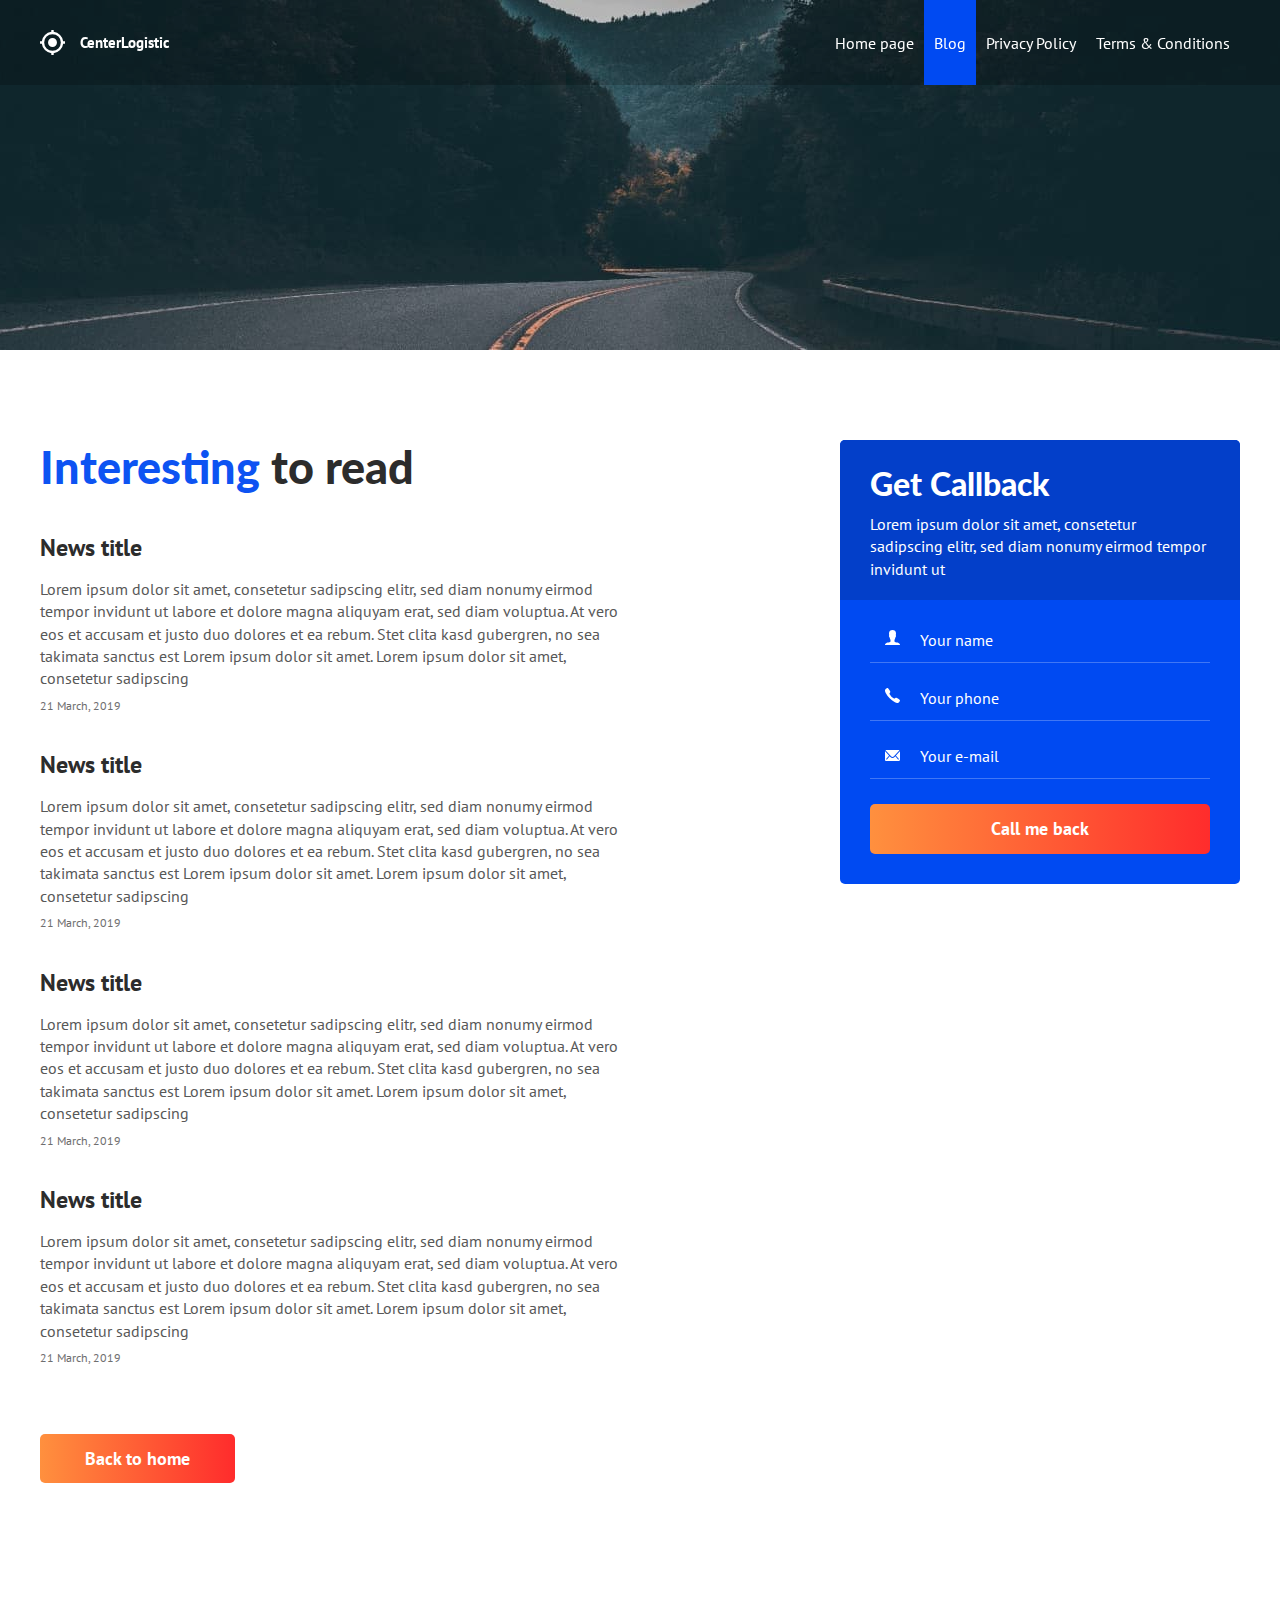
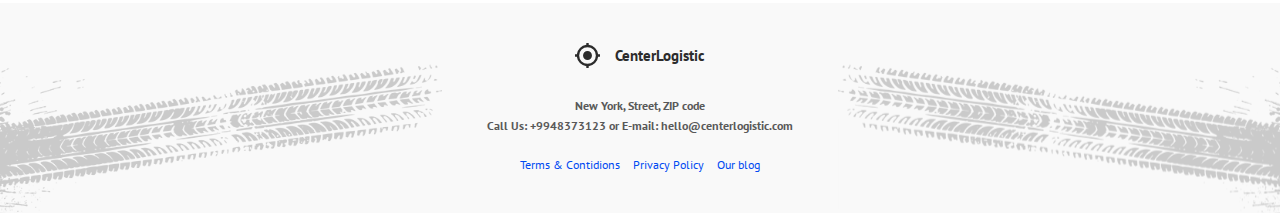
<file: blog.html>
<!DOCTYPE html>
<html lang="zxx">

<head>
    <meta charset="UTF-8">
    <meta name="viewport" content="width=device-width, initial-scale=1.0">
    <meta name="google" content="notranslate">
    <link href="https://fonts.googleapis.com/css2?family=Lato:wght@400;700;900&family=PT+Sans:wght@400;700&display=swap" rel="stylesheet">
    <link rel="stylesheet" href="assets/css/slick.css">
    <link rel="stylesheet" href="assets/css/aos.css">
    <link rel="stylesheet" href="assets/css/style.css">

    <link rel="apple-touch-icon" sizes="180x180" href="assets/images/favicons/apple-touch-icon.png">
    <link rel="icon" type="image/png" sizes="32x32" href="assets/images/favicons/favicon-32x32.png">
    <link rel="icon" type="image/png" sizes="16x16" href="assets/images/favicons/favicon-16x16.png">
    <link rel="manifest" href="assets/images/favicons/manifest.json">
    <link rel="mask-icon" href="assets/images/favicons/safari-pinned-tab.svg" color="#004AF2">
    <meta name="msapplication-TileColor" content="#004AF2">
    <meta name="theme-color" content="#004AF2">
    <title>CenterLogistic</title>
</head>

<body>


    <div class="page">

        <header class="header" id="header">
            <div class="container">
                <div class="header-inner">
                    <a class="header__logo" href="index.html" data-scroll="#intro">
                        <img class="img" src="assets/images/logo.svg" alt="CenterLogistic">
                        <span class="header__logo-text">CenterLogistic</span>
                    </a>

                    <nav class="nav" id="nav">
                        <a class="nav__link" href="index.html">Home page</a>
                        <a class="nav__link active" href="blog.html">Blog</a>
                        <a class="nav__link" href="text.html">Privacy Policy</a>
                        <a class="nav__link" href="conditions.html">Terms &amp; Conditions</a>
                    </nav>

                    <button class="burger" type="button" id="navToogle">
                        <span class="burger__line">1</span>
                        <span class="burger__line">2</span>
                        <span class="burger__line">3</span>
                        <span class="burger__line">4</span>
                    </button>

                </div>
            </div>
        </header>

        <!-- Intro -->

        <div class="intro intro--blog" id="intro"></div>

        <!-- Main -->

        <div class="section section--last">
            <div class="container">
                <main class="main">
                    <div class="main__col main__col--left">
                        <h1 class="section__title"><span>Interesting</span> to read</h1>

                        <div class="articles articles--column">
                            <article class="articles__item">
                                <h4 class="articles__title">
                                    <a href="#">News title</a>
                                </h4>
                                <div class="articles__text">Lorem ipsum dolor sit amet, consetetur sadipscing elitr, sed diam nonumy eirmod tempor invidunt ut labore et dolore magna aliquyam erat, sed diam voluptua. At vero eos et accusam et justo duo dolores et ea rebum. Stet clita
                                    kasd gubergren, no sea takimata sanctus est Lorem ipsum dolor sit amet. Lorem ipsum dolor sit amet, consetetur sadipscing</div>

                                <time class="articles__date" datetime="2019-03-21 19:00">21 March, 2019</time>
                            </article>

                            <article class="articles__item">
                                <h4 class="articles__title">
                                    <a href="#">News title</a>
                                </h4>
                                <div class="articles__text">Lorem ipsum dolor sit amet, consetetur sadipscing elitr, sed diam nonumy eirmod tempor invidunt ut labore et dolore magna aliquyam erat, sed diam voluptua. At vero eos et accusam et justo duo dolores et ea rebum. Stet clita
                                    kasd gubergren, no sea takimata sanctus est Lorem ipsum dolor sit amet. Lorem ipsum dolor sit amet, consetetur sadipscing</div>

                                <time class="articles__date" datetime="2019-03-21 19:00">21 March, 2019</time>
                            </article>

                            <article class="articles__item">
                                <h4 class="articles__title">
                                    <a href="#">News title</a>
                                </h4>
                                <div class="articles__text">Lorem ipsum dolor sit amet, consetetur sadipscing elitr, sed diam nonumy eirmod tempor invidunt ut labore et dolore magna aliquyam erat, sed diam voluptua. At vero eos et accusam et justo duo dolores et ea rebum. Stet clita
                                    kasd gubergren, no sea takimata sanctus est Lorem ipsum dolor sit amet. Lorem ipsum dolor sit amet, consetetur sadipscing</div>

                                <time class="articles__date" datetime="2019-03-21 19:00">21 March, 2019</time>
                            </article>

                            <article class="articles__item">
                                <h4 class="articles__title">
                                    <a href="#">News title</a>
                                </h4>
                                <div class="articles__text">Lorem ipsum dolor sit amet, consetetur sadipscing elitr, sed diam nonumy eirmod tempor invidunt ut labore et dolore magna aliquyam erat, sed diam voluptua. At vero eos et accusam et justo duo dolores et ea rebum. Stet clita
                                    kasd gubergren, no sea takimata sanctus est Lorem ipsum dolor sit amet. Lorem ipsum dolor sit amet, consetetur sadipscing</div>

                                <time class="articles__date" datetime="2019-03-21 19:00">21 March, 2019</time>
                            </article>
                        </div>
                        <a class="btn btn--orange" href="index.html">
                            <span>Back to home</span>
                        </a>
                    </div>



                    <div class="main__col main__col--right">

                        <div class="request-form request-form--right">
                            <div class="request-form__header">
                                <h3 class="request-form__title">Get Callback</h3>
                                <div class="request-form__text">Lorem ipsum dolor sit amet, consetetur sadipscing elitr, sed diam nonumy eirmod tempor invidunt ut</div>
                            </div>

                            <div class="request-form__content">
                                <form class="form" action="/" method="post">
                                    <div class="form-group">
                                        <input class="input input--user" type="text" name="name" placeholder="Your name">
                                    </div>

                                    <div class="form-group">
                                        <input class="input input--phone" type="tel" name="phone" placeholder="Your phone">
                                    </div>

                                    <div class="form-group">
                                        <input class="input input--email" type="email" name="email" placeholder="Your e-mail">
                                    </div>

                                    <button class="btn btn--full btn--orange" type="submit">
                                        <span>Call me back</span>
                                    </button>
                                </form>
                            </div>
                        </div>

                    </div>
                </main>
            </div>
        </div>


        <footer class="footer">
            <div class="container">
                <a class="header__logo header__logo--black" href="#" data-scroll="#intro">
                    <img class="img" src="assets/images/logo-black.svg" alt="CenterLogistic">
                    <span class="header__logo-text">CenterLogistic</span>
                </a>
                <address class="footer__contacts">
                    <p>New York, Street, ZIP code</p>
                    <p>
                        Call Us: <a href="tel:9948373123">+9948373123</a> or E-mail: <a href="mailto:hello@centerlogistic.com">hello@centerlogistic.com</a>
                    </p>
                </address>

                <nav class="footer__nav">
                    <a href="#">Terms &amp; Contidions</a>
                    <a href="#">Privacy Policy</a>
                    <a href="#">Our blog</a>
                </nav>
            </div>
        </footer>

    </div>


    <!-- Javascript -->

    <script src="assets/js/jquery-3.5.1.min.js"></script>
    <script src="assets/js/slick.min.js"></script>
    <script src="assets/js/aos.js"></script>
    <script src="assets/js/app.js"></script>


</body>

</html>
</file>
<file: assets/css/style.css>
body {
    margin: 0;
    font: 1rem/1.5 'PT Sans', sans-serif;
    color: #585858;
    background-color: #fff;
    -webkit-font-smoothing: antialiased;
    -moz-osx-font-smoothing: grayscale;
}

body.no-scroll,
body.show-nav {
    overflow: hidden;
}

h1,
h2,
h3,
h4,
h5,
h6 {
    margin: 0;
}

ul,
ol {
    margin: 0;
    padding: 0;
    list-style: none;
}

p {
    margin: 0 0 10px;
}

.img {
    display: block;
    max-width: 100%;
    height: auto;
}

*,
*:after,
*:before {
    box-sizing: border-box;
}

.text-center {
    text-align: center;
}

.page {
    display: flex;
    flex-direction: column;
    min-height: 100vh;
    overflow: hidden;
}


/* Container  */

.container {
    width: 100%;
    max-width: 1230px;
    margin: 0 auto;
    padding: 0 15px;
}


/* Header */

.header {
    width: 100;
    background: rgba(0, 0, 0, .2);
    position: fixed;
    top: 0;
    left: 0;
    right: 0;
    z-index: 1000;
    transition: background .3s linear;
}

.header__logo {
    display: inline-flex;
    align-items: center;
    text-decoration: none;
    color: #fff;
}

.header__logo-text {
    margin-left: 15px;
    font: 700 15px/1.2 'PT Sans', sans-serif;
}

.header__logo--black {
    color: #2C2C2C;
}

.header--dark,
body.show-nav .header {
    background: rgba(0, 0, 0, .9);
}

.header-inner {
    display: flex;
    justify-content: space-between;
    align-items: center;
    height: 85px;
}


/*  Nav */

.nav {
    display: flex;
    font-size: 1rem;
    height: 85px;
}

.nav__link {
    display: flex;
    align-items: center;
    color: #fff;
    font: 400 1rem 'PT Sans', sans-serif;
    text-decoration: none;
    padding: 0 10px;
    transition: background-color .3s linear;
}

.nav__link:not(.active):hover {
    text-decoration: underline;
}

.nav__link.active {
    background-color: #004AF2;
}

.burger {
    position: relative;
    width: 30px;
    height: 23px;
    padding: 0;
    background: none;
    border: 0;
    display: none;
    font-size: 0;
    color: transparent;
}

.burger:focus {
    outline: none;
}

.burger__line {
    display: block;
    width: 30px;
    height: 2px;
    background-color: #fff;
    margin: 3px 0;
    transition: transform .2s ease-out;
}

.burger__line:nth-child(1) {
    width: 20px;
    margin-left: auto;
}

.burger__line:nth-child(1),
.burger__line:nth-child(3) {
    transform-origin: right;
    transition: width .2s ease-out, opacity .2s ease-out;
}

.burger.active .burger__line:nth-child(1),
.burger.active .burger__line:nth-child(3) {
    width: 0;
    transform-origin: center;
}

.burger.active .burger__line:nth-child(2),
.burger.active .burger__line:nth-child(4) {
    transition: width 2s ease-out;
    position: absolute;
    top: 50%;
    left: 0;
}

.burger.active .burger__line:nth-child(2) {
    transform: rotate(45deg);
}

.burger.active .burger__line:nth-child(4) {
    transform: rotate(-45deg);
}


/* Intro */

.intro {
    margin-bottom: 30px;
    position: relative;
}

.intro.intro--blog {
    height: 350px;
    background: #000 url(../images/blog-gb.jpg) no-repeat center / cover;
    margin-bottom: 30px;
}

.intro.intro--text {
    height: 350px;
    background: #000 url(../images/intro-text.jpg) no-repeat center / cover;
    margin-bottom: 30px;
}


/* INTRO SLIDER */

.intro__slider {
    width: 100%;
    height: 100%;
    overflow: hidden;
    position: absolute;
    top: 0;
    left: 0;
    z-index: 1;
    /* background: #04222a url(../images/slider/slide-1.jpg) no-repeat center; */
    background: rgb(84, 98, 163) url(../images/ajax-loader.gif) no-repeat center;
    /* background-size: cover; */
}

.intro__slider .slider-item {
    display: none;
    /* when slick slider not loaded in block intro then we hide block with slider */
}


/* when slick slider upload in block intro then we show block with slider */

.intro__slider.slick-initialized {
    background: #04222a;
}

.intro__slider.slick-initialized .slider-item {
    display: block;
}

.intro__slider .slick-list,
.intro__slider .slick-track {
    height: 100%;
}

.intro__slider-photo {
    display: block;
    width: 100%;
    height: 100%;
    object-fit: cover;
    object-position: center;
}

.intro__slider-arrows {
    position: absolute;
    left: 430px;
    bottom: 30px;
}

.intro__slider-btn {
    padding: 0;
    width: 0;
    height: 0;
    color: transparent;
    font-size: 0;
    cursor: pointer;
    background: none;
    margin: 0 3px;
}

.intro__slider-btn:focus {
    outline: none;
}

.intro__slider--prev {
    border: 0;
    border-style: solid;
    border-width: 10px 10px 10px 0;
    border-color: transparent #fff transparent transparent;
}

.intro__slider--next {
    border: 0;
    background: none;
    padding: 0;
    color: transparent;
    font-size: 0;
    width: 0;
    height: 0;
    border-style: solid;
    border-width: 10px 0 10px 10px;
    border-color: transparent transparent transparent #fff;
}

.intro__inner {
    display: flex;
    justify-content: space-between;
    align-items: flex-end;
    height: 600px;
    position: relative;
    z-index: 2;
}

.intro__text {
    text-align: right;
    margin-bottom: 35px;
}

.intro__countries {
    font: 400 1rem/1.4 'PT Sans';
    color: #fff;
}

.intro__title {
    font: 700 110px/0.9 'Lato', sans-serif;
    color: rgba(255, 255, 255, .8);
    position: relative;
}

.intro__title-amp {
    font: 900 170px 'Lato', sans-serif;
    color: rgba(255, 255, 255, .2);
    position: absolute;
    right: 0;
    top: 0;
}


/* Form */

.request-form {
    width: 100%;
    max-width: 400px;
    background-color: #004AF2;
    border-radius: 5px;
    overflow: hidden;
}

.request-form--right {
    margin-left: auto;
}

.request-form--intro {
    position: relative;
    bottom: -30px;
}

.request-form__content {
    padding: 30px;
}

.request-form__header {
    padding: 20px 30px;
    background-color: #033FC9;
}

.request-form__title {
    margin-bottom: 5px;
    font: 900 2rem/48px 'Lato', sans-serif;
    color: #fff;
}

.request-form__text {
    font: 400 1rem/1.4 'PT Sans', sans-serif;
    color: #fff;
}

.form-group {
    margin-bottom: 25px;
}


/* Input */

.input {
    display: block;
    width: 100%;
    border: none;
    border-bottom: 1px solid rgba(255, 255, 255, .25);
    border-radius: 0;
    appearance: none;
    box-shadow: none;
    background: none;
    font: 400 1rem 'PT Sans', sans-serif;
    padding: 0 0 12px 50px;
    transition: border-color .3s linear;
    color: #fff;
}

.input::placeholder {
    color: #fff;
}

.input:focus {
    outline: none;
    border-bottom: 1px solid #fff;
}


/* Modificators */

.input--user {
    background: url(../images/svg-person.svg) no-repeat left 15px top 0;
}

.input--phone {
    background: url(../images/svg-call.svg) no-repeat left 15px top 0;
}

.input--email {
    background: url(../images/svg-mail.svg) no-repeat left 15px top 4px;
}

.input--dark {
    color: #2C2C2C;
    border-bottom-color: #E8E8E8;
}

.input--dark:focus {
    border-bottom-color: #000;
}

.input--dark::placeholder {
    color: #2C2C2C;
}

.input--dark.input--user {
    background-image: url(../images/svg-person-black.svg);
}

.input--dark.input--phone {
    background-image: url(../images/phone-black-icon.svg);
}

.input--dark.input--email {
    background-image: url(../images/mail-black-icon.svg);
}


/* Btn */

.btn {
    display: inline-block;
    vertical-align: middle;
    font: 700 18px/1.1 'PT Sans', sans-serif;
    color: #fff;
    text-align: center;
    padding: 15px 45px;
    background: #333;
    border: none;
    border-radius: 5px;
    cursor: pointer;
    text-decoration: none;
    transition: background-size .2s linear;
    position: relative;
    overflow: hidden;
}

.btn:before {
    content: '';
    display: block;
    width: 100%;
    height: 100%;
    background-color: #fbb;
    position: absolute;
    top: 0;
    left: 0;
    z-index: 1;
    opacity: 0;
    transition: opacity .1s linear;
}

.btn:hover:before {
    opacity: .3;
}

.btn span {
    position: relative;
    z-index: 2;
}

.btn--full {
    display: block;
    width: 100%;
}

.btn--orange {
    background-image: linear-gradient(to right, #FF903E, #FF2C2C);
}

.btn--shadow {
    box-shadow: 0 10px 15px rgba(0, 0, 0, .2);
}


/* Section */

.section {
    padding: 60px 0;
}

.section--last {
    margin-bottom: 60px;
}

.section--gray {
    background-color: #F9F9F9;
}

.section--map {
    background: url(../images/map.svg) left 30px top 145px no-repeat;
}

.section__title {
    font: 900 45px/1.2 'Lato', sans-serif;
    color: #2C2C2C;
    margin-bottom: 40px;
}

.section__title span {
    color: #0D53F2;
}


/* Services */

.services {
    display: flex;
    flex-wrap: wrap;
    padding: 30px 0 50px;
    background-color: #fff;
    border-radius: 5px;
    box-shadow: 0 5px 30px rgba(0, 0, 0, .1);
    position: relative;
}

.services__main-title {
    font: 900 90px/1 'Lato', sans-serif;
    color: rgba(44, 44, 44, .05);
    position: absolute;
    right: 30px;
    bottom: 12px;
    z-index: 1;
    pointer-events: none;
}

.services__item {
    display: flex;
    flex-direction: column;
    width: 25%;
    padding: 0 25px;
    margin-bottom: 30px;
}

.services__title {
    font: 900 24px/1.2 'Lato', sans-serif;
    color: #2C2C2C;
    margin-bottom: 20px;
}

.services__text {
    font: 400 1rem/1.4 'PT Sans', sans-serif;
    color: #585858;
    margin-bottom: 20px;
}

.services__footer {
    margin-top: auto;
}

.services__link {
    display: inline-block;
    font-size: 16px;
    color: #004AF2;
    text-decoration: none;
    transition: color .2s linear;
}

.services__link:hover {
    color: #FF3E2F;
}

.services__link:after {
    content: '';
    display: block;
    width: 10px;
    height: 2px;
    background-color: #004AF2;
    margin-top: 10px;
    transition: width .2s linear;
}

.services__link:hover:after {
    background-color: #FF3E2F;
    width: 100%;
}


/* Clients */

.clients {
    display: flex;
    margin-bottom: 60px;
}

.clients__logo {
    width: 60%;
}

.clients__reviews {
    width: 40%;
}

.clients__list {
    display: flex;
    flex-wrap: wrap;
    align-items: center;
}

.clients__list li {
    margin-right: 40px;
    margin-bottom: 40px;
}

.clients__love {
    display: inline-block;
    font-size: 18px;
    font-weight: 400;
    margin-left: 40px;
    color: #464646;
    background: url(../images/heart.svg) left 19px top 0 no-repeat;
    padding-top: 5px;
    min-height: 47px;
}


/* Reviews */

.reviews {
    position: relative;
    height: 200px;
    background: rgb(81, 81, 226) url(../images/ajax-loader.gif) no-repeat center;
}

.reviews.slick-initialized {
    background: none;
    height: auto;
}

.reviews:before,
.reviews:after {
    content: '';
    display: block;
    width: 10px;
    height: 100%;
    position: absolute;
    top: 0;
    z-index: 3;
}

.reviews::before {
    left: 0;
    background-image: linear-gradient(to right, #fff, rgba(255, 255, 255, 0));
}

.reviews::after {
    right: 0;
    background-image: linear-gradient(to left, #fff, rgba(255, 255, 255, 0));
}

.reviews__item {
    display: none;
    padding: 0 10px;
}

.reviews__header {
    display: flex;
    margin-bottom: 30px;
    align-items: center;
    position: relative;
    z-index: 2;
}

.reviews__header:before {
    content: '';
    display: block;
    width: 92px;
    height: 126px;
    background: url(../images/lines.svg) no-repeat;
    position: absolute;
    top: -13px;
    left: 2px;
    z-index: 1;
}

.reviews__header-content {
    padding-left: 20px;
    flex-grow: 1;
}

.reviews__photo {
    width: 100px;
    height: 100px;
    border-radius: 50%;
    border: 5px solid #fff;
    box-shadow: 0 3px 6px rgba(0, 0, 0, .16);
    position: relative;
    z-index: 2;
}

.reviews__name {
    font: 900 18px 'Lato', sans-serif;
    color: #2C2C2C;
}

.reviews__company {
    font: 400 1rem 'Lato', sans-serif;
    color: #2C2C2C;
    margin-top: 5px;
}

.reviews__content {
    font: 400 1rem/1.8 'PT Sans', sans-serif;
    color: #585858;
}

.reviews__content p {
    margin-bottom: 20px;
}

.reviews__content p::first-line {
    text-indent: 20px;
}


/* reviws slick */

.reviews .slick-list {
    padding-top: 20px;
    z-index: 2;
}

.reviews .slick-dots {
    display: flex;
    justify-content: center;
    width: 100%;
    position: absolute;
    bottom: -30px;
    z-index: 3;
}

.reviews .slick-dots li {
    margin: 0 8px;
}

.reviews .slick-dots li.slick-active button {
    box-shadow: 0 0 0 5px rgba(0, 74, 242, .11);
    border-radius: 50%;
    background-color: #004Af2;
}

.reviews .slick-dots button {
    display: block;
    width: 10px;
    height: 10px;
    font-size: 0;
    padding: 0;
    color: 0;
    border: 0;
    border-radius: 50%;
    background-color: #D8D8D8;
    cursor: pointer;
    transition: background-color .3s linear, box-shadow .3s linear;
}

.reviews .slick-dots button:focus {
    outline: none;
}


/* Benefits */

.benefits {
    display: flex;
}

.benefits__col {
    flex-basis: 50%;
}

.benefits-list {
    width: 100%;
    max-width: 370px;
    padding-left: 50px;
    background-image: linear-gradient(to bottom, #fff 40%, #A5A5A5 40%);
    background-size: 2px 35px;
    background-repeat: repeat-y;
    background-position: left 12px top -4px;
    position: relative;
}

.benefits-list:before,
.benefits-list:after {
    content: '';
    display: block;
    position: absolute;
    left: 0;
    z-index: 1;
    width: 26px;
    height: 36px;
    background-repeat: no-repeat;
    background-color: #fff !important;
}

.benefits-list:before {
    background: url(../images/pin-start.svg) no-repeat;
    top: 5px;
}

.benefits-list:after {
    background: url(../images/pin-end.svg) no-repeat;
    bottom: -4px;
}

.benefits-list__item:not(:last-child) {
    margin-bottom: 35px;
}

.benefits-list__title {
    font: 900 21px/1.2 'Lato', sans-serif;
    color: #2C2C2C;
    margin-bottom: 12px;
}

.benefits-list__text {
    font: 400 1rem/1.4 'PT Sans', sans-serif;
    color: #585858;
}


/* Team */

.team {
    display: flex;
    flex-wrap: wrap;
    margin: 0 -15px;
}

.team__col {
    flex-basis: calc(100% / 3);
    padding: 0 15px;
    margin-bottom: 20px;
}

.team-photo {
    box-shadow: 10px 5px 13px rgba(0, 0, 0, .16);
    margin-bottom: 13px;
}

.team__name {
    font: 900 18px/1.2 'Lato', sans-serif;
    color: #2C2C2C;
    margin-bottom: 5px;
}

.team__prof {
    font: 400 1rem/1.4 'PT Sans', sans-serif;
    color: #585858;
    margin-bottom: 11px;
}

.team__contacts {
    font-size: 14px;
    line-height: 1.2;
    color: #585858;
}

.team__contacts li {
    display: flex;
    margin-bottom: 9px;
}

.team__contacts a {
    color: inherit;
    text-decoration: none;
}

.team__contacts a:hover {
    text-decoration: underline;
}

.team__contacts-icon {
    width: 16px;
    height: auto;
    margin-right: 7px;
}


/* Mission */

.mission-title {
    font-family: 'Lato', sans-serif;
    font-size: 90px;
    line-height: 1;
    font-weight: 900;
    text-align: center;
    text-transform: uppercase;
    color: rgba(0, 0, 0, .05);
}

.mission {
    text-align: center;
    padding: 60px 30px;
    border-radius: 5px;
    box-shadow: 0 5px 30px rgba(0, 0, 0, .16);
    margin-bottom: 30px;
    margin-top: -23px;
    position: relative;
    background-color: #fff;
}

.mission__main-title {
    width: 100%;
    text-align: center;
    font: 900 90px/1 'Lato', sans-serif;
    color: rgba(0, 0, 0, .05);
    text-transform: uppercase;
}

.mission:before,
.mission:after {
    content: '';
    display: block;
    position: absolute;
    bottom: 0;
    z-index: 1;
    height: 2px;
    width: 41.66666%;
}

.mission:before {
    background-color: #004AF2;
    right: 50%;
}

.mission:after {
    background-color: #FC2C2B;
    left: 50%;
}

.mission__title {
    font: 700 30px/1.2 'Lato', sans-serif;
    color: #004AF2;
    margin-bottom: 5px;
}

.mission__subtitle {
    font: 400 21px/1.2 'Lato', sans-serif;
    color: #585858;
}


/* article */

.articles {
    display: flex;
    justify-content: space-between;
    margin: 0 -15px 30px;
}

.articles--column {
    flex-direction: column;
    margin-bottom: 75px;
}

.articles--column .articles__item {
    max-width: none;
    margin-bottom: 45px;
}

.articles--column .articles__item:last-child {
    margin-bottom: 0;
}

.articles__item {
    width: 100%;
    max-width: 500px;
    margin-bottom: 20px;
    padding: 0 15px;
}

.articles__title {
    font: 700 24px/1.2 'PT Sans', sans-serif;
    margin-bottom: 15px;
    color: #2C2C2C;
}

.articles__title a {
    display: inline-block;
    text-decoration: none;
    color: inherit;
}

.articles__title a:hover {
    text-decoration: underline;
}

.articles__text {
    font: 400 1rem/1.4 'PT Sans', sans-serif;
    color: #585858;
    margin-bottom: 15px;
}

.articles__date {
    display: block;
    font: 400 12px/.14 'PT Sans', sans-serif;
    color: #6E6E6E;
}


/* Footer */

.footer {
    text-align: center;
    background-color: #F9F9F9;
    background-image: url('../images/tire-left.svg'), url('../images/tire-right.svg');
    background-position: left -50px bottom -80px, right -50px bottom -80px;
    background-repeat: no-repeat;
    padding: 40px 0;
    margin-top: auto;
}

.footer__contacts {
    margin: 25px 0;
    font: normal 700 12px/1.2 'PT Sans', sans-serif;
    color: #585858;
}

.footer__contacts p {
    margin: 0 0 5px;
}

.footer__contacts a {
    color: inherit;
    text-decoration: none;
}

.footer__contacts a:hover {
    text-decoration: underline;
}

.footer__nav {
    font: 400 12px/1.2 'PT Sans', sans-serif;
}

.footer__nav a {
    margin: 0 5px;
    color: #004AF2;
    text-decoration: none;
}

.footer__nav a:hover {
    text-decoration: underline;
}


/* Modal */

.modal {
    display: none;
    /* display: flex; */
    width: 100%;
    height: 100%;
    background-color: rgba(0, 0, 0, .9);
    padding: 30px 15px;
    position: fixed;
    top: 0;
    left: 0;
    z-index: 2000;
    overflow-y: auto;
}

.modal.show {
    display: flex;
}

.modal__inner {
    display: block;
    margin: auto;
    width: 100%;
    max-width: 400px;
    min-height: 550px;
    background-color: #fff;
    padding: 25px;
    position: relative;
    opacity: 0;
    transform: scale(.5);
    transition: transform .2s ease-out, opacity .2s ease-out;
}

.modal-header {
    text-align: center;
    margin-bottom: 25px;
}

.modal__icon {
    margin-bottom: 10px;
}

.modal__title {
    margin-bottom: 10px;
    font: 900 24px/1.2 'Lato', sans-serif;
    color: #004AF2;
}

.modal__text {
    font: 400 1rem/1.4 'PT Sans', sans-serif;
    color: #2C2C2C;
}

.modal__footer {
    text-align: center;
    border-top: 1px solid #E8E8E8;
    margin-top: 25px;
    padding-top: 25px;
}

.modal__footer-title {
    font: 900 18px/1.4 'Lato', sans-serif;
    color: #2C2C2C;
    margin-bottom: 10px;
}

.modal__contacts {
    font: normal 400 1rem/1.4 'PT Sans', sans-serif;
    color: #2C2C2C;
}

.modal__contacts a {
    text-decoration: none;
    color: inherit;
}

.modal__contacts a:hover {
    text-decoration: underline;
}

.modal__contacts p {
    font: 400 1rem/1.4 'PT Sans', sans-serif;
    color: inherit;
    margin-bottom: 3px;
}

.modal__close {
    position: absolute;
    width: 20px;
    height: 20px;
    top: -20px;
    right: -30px;
    z-index: 1;
    border: none;
    background: none;
    padding: 0;
    cursor: pointer;
    transition: transform .2s linear;
}

.modal__close:focus {
    outline: none;
}

.modal__close:hover {
    transform: rotate(90deg);
}

.modal__close img {
    display: block;
}


/* Blog Main */

.main {
    display: flex;
    justify-content: space-between;
    margin: 0 -15px;
}

.main__col {
    flex-basis: 50%;
    padding: 0 15px;
}


/* Text */

.text {
    max-width: 890px;
    font: 400 18px/1.5 'PT Sans', sans-serif;
    color: #585858;
    margin-bottom: 50px;
}

.text p {
    margin-bottom: 35px;
}

.text h2,
.text h3,
.text h4 .text h5 .text h6 {
    color: #2C2C2C;
    font-weight: 700;
    margin-bottom: 35px;
}

.text h2 {
    font: 700 27px 'PT Sans', sans-serif;
}

.text h3 {
    font: 700 24px 'PT Sans', sans-serif;
}

.text h4 {
    font: 700 21px 'PT Sans', sans-serif;
}

.text h5 {
    font: 700 18px 'PT Sans', sans-serif;
}

.text h5 {
    font: 700 1rem 'PT Sans', sans-serif;
}

.text ul,
.text ol {
    margin-bottom: 35px;
}

.text ol {
    list-style: decimal;
    list-style-position: inside;
}

.text hr {
    display: block;
    width: 100%;
    height: 1px;
    border: none;
    background-color: #d1d1d1;
    margin: 40px 0;
}

.text img {
    display: block;
    max-width: 100%;
    height: auto;
}

.text a {
    text-decoration: none;
    color: #0D53F2;
}

.text a:hover {
    text-decoration: underline;
}


/* Media */

@media (max-width: 991px) {
    .section__title {
        text-align: center;
    }
    .section--map {
        background-position: center top 145px;
    }
    /* Intro */
    .intro__title {
        font-size: 90px;
    }
    .intro__title-amp {
        right: auto;
        left: 50%;
        transform: translateX(-50%);
        font-size: 120px;
    }
    .intro__slider-arrows {
        display: none;
    }
    .services__item {
        width: 50%;
    }
    .clients {
        flex-direction: column;
        margin-bottom: 70px;
    }
    .clients__logo,
    .clients__reviews {
        width: 100%;
    }
    .clients__list {
        justify-content: center;
    }
    .clients__list li {
        max-width: 130px;
    }
    .clients__logo {
        margin-bottom: 50px;
    }
    /* Footer */
    .footer {
        background-size: 350px auto;
        background-position: left -30px bottom -30px, right -30px bottom -30px;
    }
    .intro.intro--blog,
    .intro.intro--text {
        height: 250px;
    }
    .main__col--left {
        flex-basis: 55%;
    }
    .main__col--right {
        flex-basis: 45%;
    }
}

@media (max-width: 767px) {
    /* Intro */
    .intro__title {
        font-size: 70px;
    }
    .intro__title-amp {
        right: auto;
        left: 50%;
        transform: translateX(-50%);
        font-size: 100px;
    }
    .header-inner {
        height: 50px;
    }
    .nav {
        width: 100%;
        flex-direction: column;
        padding-top: 9px;
        background-color: rgba(0, 0, 0, .85);
        position: absolute;
        top: 100%;
        left: 0;
        right: 0;
        z-index: 1;
        height: auto;
        height: calc(100vh - 50px);
        overflow: auto;
        transform: translateX(100%);
    }
    .nav.show {
        transform: translateX(0);
    }
    .nav__link {
        padding: 15px 15px;
        justify-content: flex-end;
    }
    .burger {
        display: block;
    }
    /* END Nav */
    /* Intro */
    .intro {
        margin-bottom: 0;
    }
    .intro__inner {
        flex-direction: column;
        align-items: center;
        flex-wrap: wrap;
        height: auto;
        padding-top: 75px;
        padding-bottom: 25px;
    }
    .intro__text {
        order: 1;
        width: 100%;
        text-align: center;
        margin-bottom: 25px;
    }
    .request-form--intro {
        position: static;
        order: 2;
    }
    /* Benefits */
    .benefits {
        flex-direction: column;
        margin: 0 auto;
        max-width: 600px;
    }
    .benefits__col {
        width: 100%;
    }
    .benefits-list {
        margin-bottom: 30px;
        max-width: none;
    }
    /* Team */
    .team {
        flex-direction: column;
    }
    .team__col {
        flex-basis: 100%;
    }
    .team__item {
        max-width: 370px;
        margin: 0 auto;
    }
    .team__col:last-child {
        margin-bottom: 0;
    }
    /* Mission */
    .mission__main-title {
        font-size: 70px;
    }
    .mission {
        padding: 40px 20px;
        margin-top: -16px;
    }
    .mission__title {
        font-size: 24px;
    }
    .mission__subtitle {
        font-size: 18px;
    }
    /* Articles */
    .articles {
        flex-wrap: wrap;
    }
    .articles__item {
        max-width: none;
    }
    /* Footer */
    .footer {
        background-size: 250px auto;
        background-position: left -20px bottom -30px, right -20px bottom -30px;
    }
    /* blog Main */
    .main {
        flex-direction: column;
    }
    .main__col {
        width: 100%;
    }
    /* request form */
    .request-form--right {
        display: none;
    }
    .articles--column {
        margin-bottom: 30px;
    }
}

@media (max-width: 575px) {
    /* Request form */
    .request-form__header,
    .request-form__content {
        padding: 20px;
    }
    .request-form__title {
        font-size: 25px;
    }
    .section {
        padding: 30 0;
    }
    .section--last {
        margin-bottom: 30px;
    }
    .section__title {
        font-size: 35px;
    }
    .services {
        padding-top: 50px;
        padding-bottom: 10px;
    }
    .services__main-title {
        width: 100%;
        text-align: center;
        bottom: auto;
        right: auto;
        top: 20px;
        font-size: 60px;
    }
    .intro__title {
        font-size: 60px;
    }
    .intro__title-amp {
        right: auto;
        left: 50%;
        transform: translateX(-50%);
        font-size: 90px;
    }
    .services__item {
        width: 100%;
    }
    .clients__list {
        margin: 0 -15px;
    }
    .clients__list li {
        max-width: none;
        width: 33.33333%;
        margin-right: 0;
        padding: 0 15px;
    }
    .clients__list-logo {
        margin: 0 auto;
    }
    .clients__love {
        display: block;
        margin-left: 0;
        margin-top: 20px;
    }
    /* Mission */
    .mission__main-title {
        font-size: 40px;
    }
    .mission {
        padding: 30px 20px;
        margin-top: -10px;
    }
    .mission__title {
        font-size: 20px;
    }
    .mission__subtitle {
        font-size: 16px;
    }
    /* Footer */
    .footer {
        background-position: left -120px bottom -80px, right -120px bottom -80px;
    }
    /* Modal */
    .modal__close {
        right: 0;
        top: -30px;
    }
    .modal__inner {
        margin-top: 20px;
    }
}

@media (max-width: 320px) {
    .intro__title {
        font-size: 40px;
    }
    .intro__title-amp {
        font-size: 50px;
    }
}
</file>
